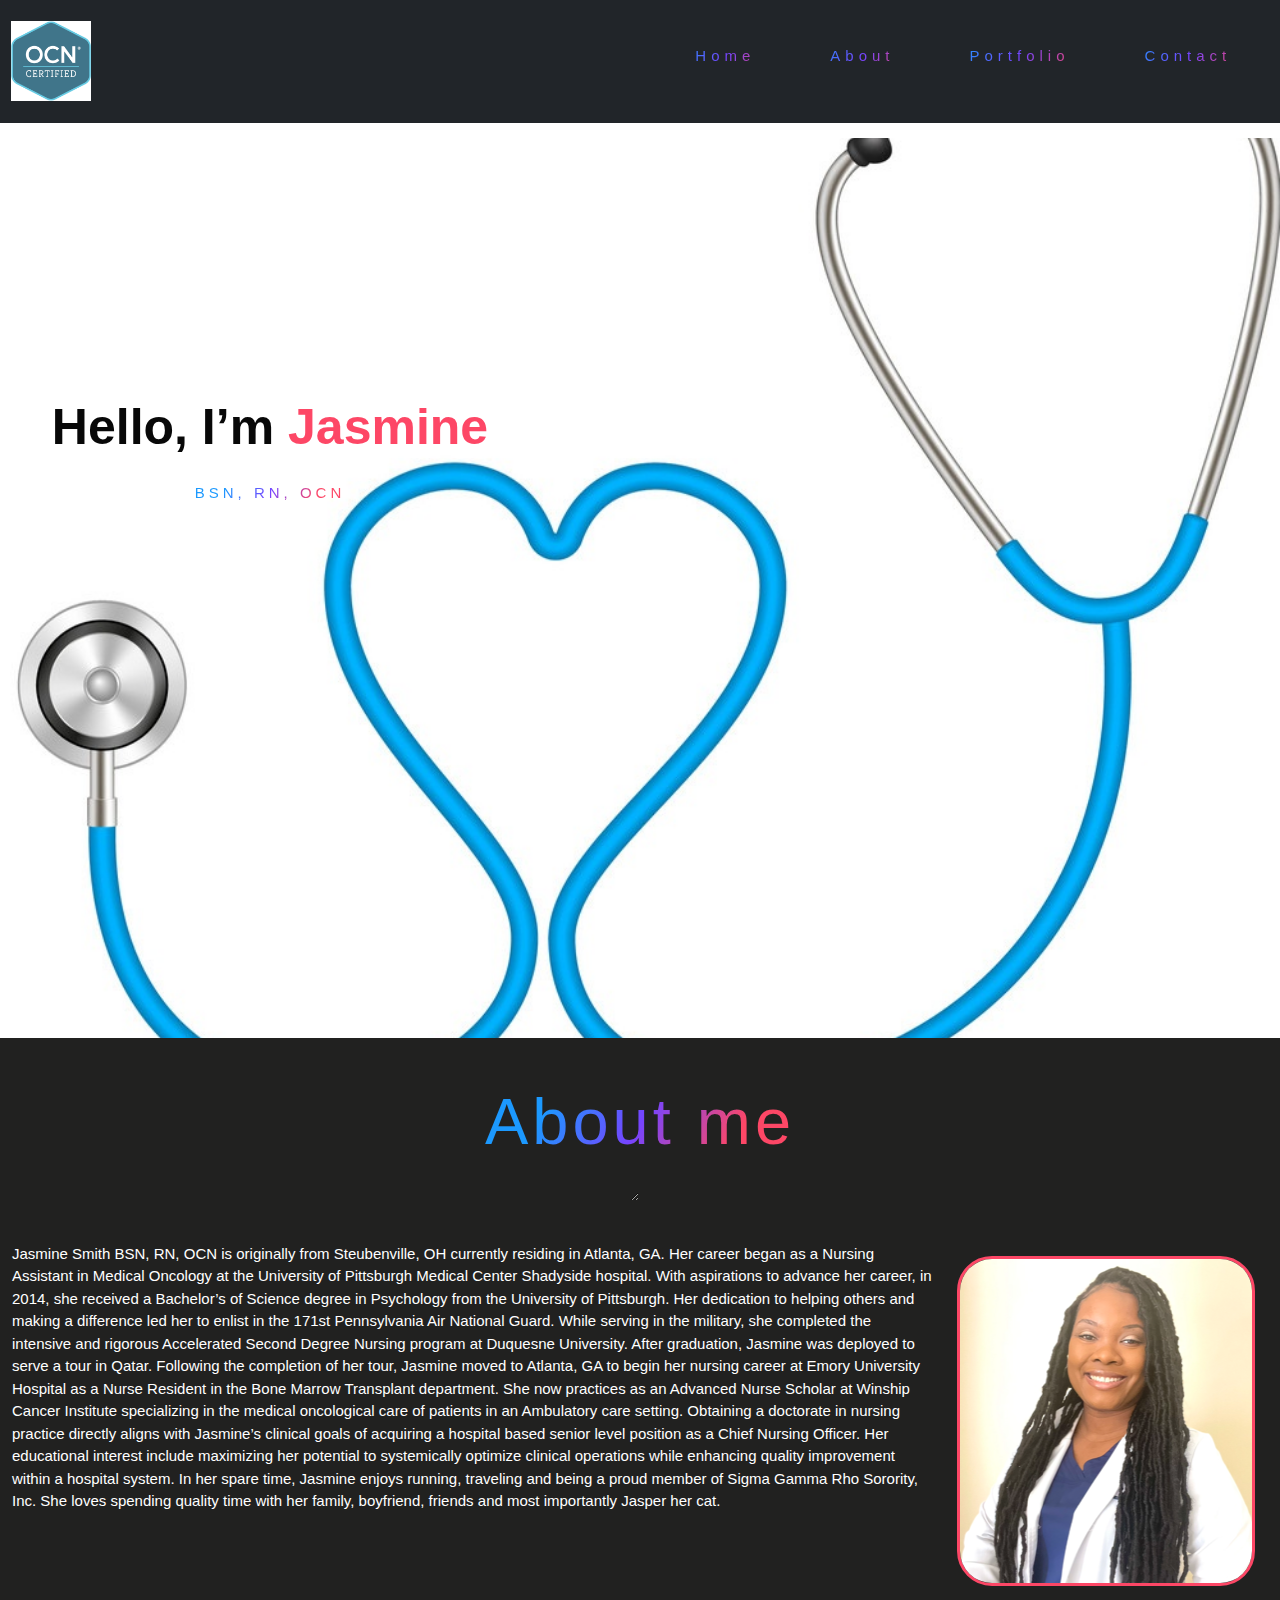
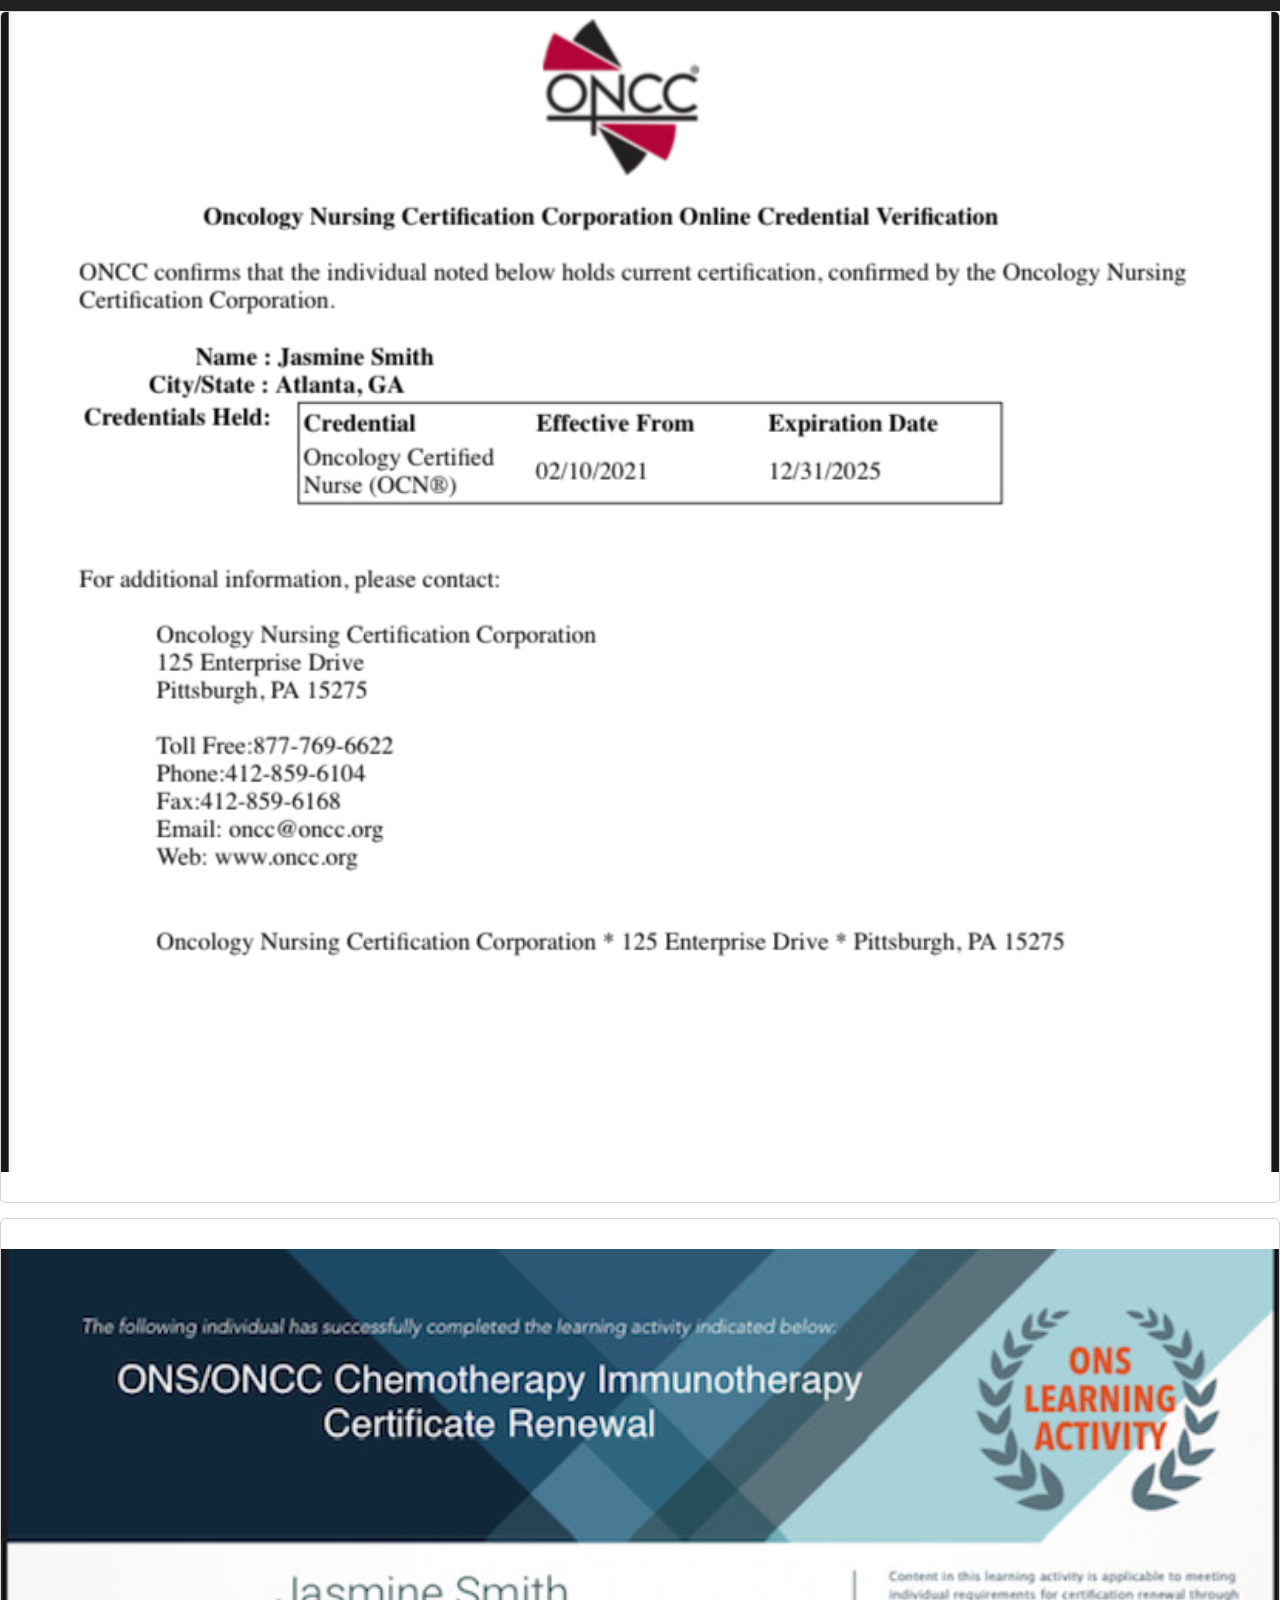
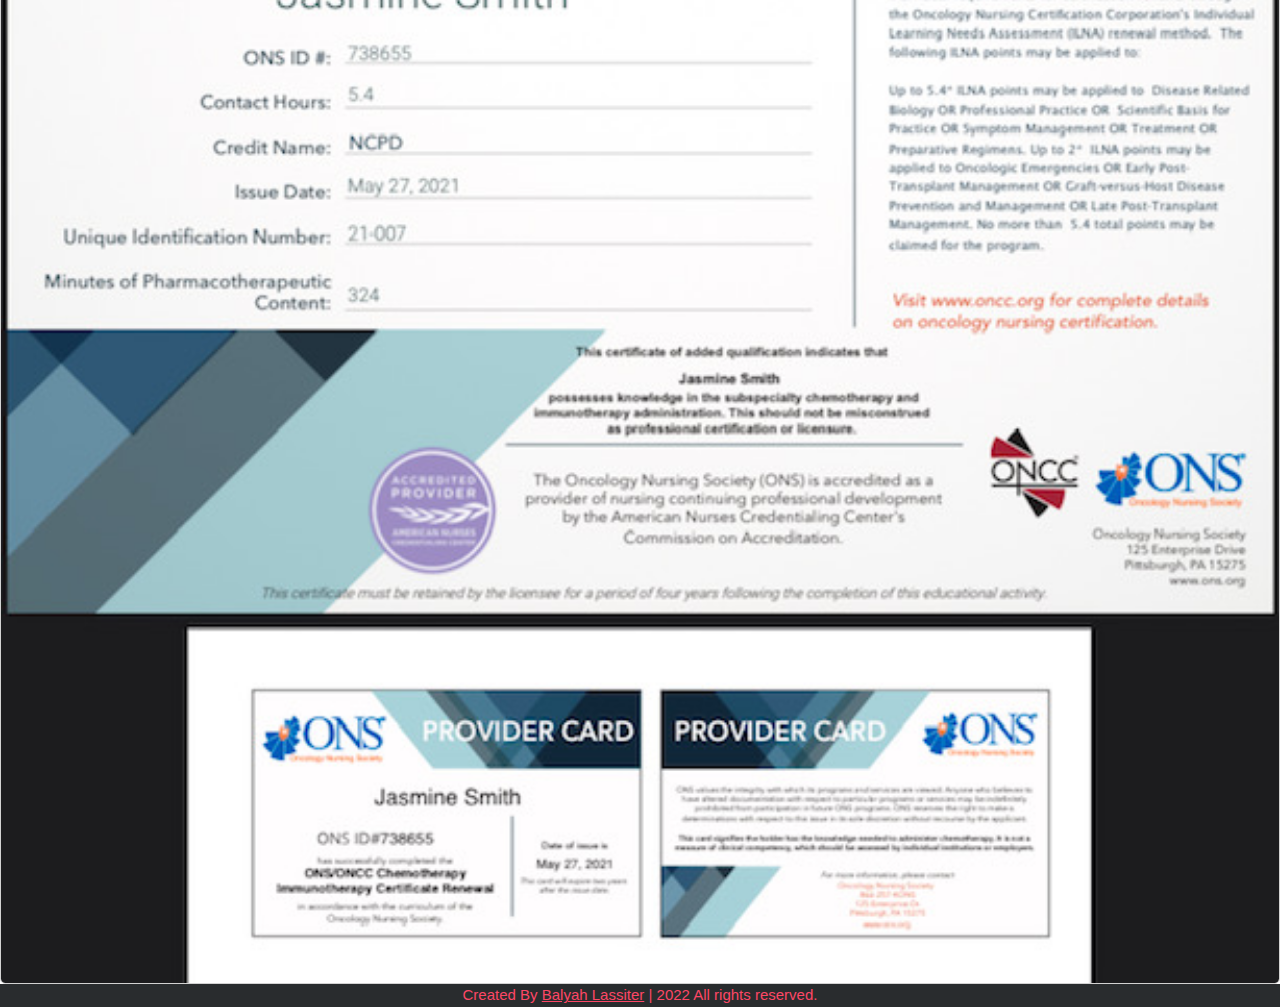
<file: index.html>
<!DOCTYPE html>
<html lang="en">
<head>
 <meta name="viewport" content="width=device-width, initial-scale=1">   
  <title>Jasmine Smith</title>
  <meta charset="utf-8">
  <meta name="viewport" content="width=device-width, initial-scale=1">
  <link href="https://cdn.jsdelivr.net/npm/bootstrap@5.1.3/dist/css/bootstrap.min.css" rel="stylesheet">
  <link rel="stylesheet" href="https://www.w3schools.com/w3css/4/w3.css">
  <script src="https://cdn.jsdelivr.net/npm/bootstrap@5.1.3/dist/js/bootstrap.bundle.min.js"></script>
  <link rel="stylesheet" href="stylesheet.css">
</head>
<script>

</script>
<body>
<!--navbar section-->
<header class="header sticky-top"></header>
<nav class="navbar navbar-expand-sm bg-dark navbar-dark" >
  <div class="container-fluid">
    <a class="navbar-brand" href="#"><img src="onc.png"  height="80" width="80" alt=""></a>
    <button class="navbar-toggler" type="button" data-bs-toggle="collapse" data-bs-target="#collapsibleNavbar">
      <span class="navbar-toggler-icon"></span>
    </button>
    <div class="content-nav">
    <div class="collapse navbar-collapse" id="collapsibleNavbar">
      <ul class="navbar-nav">
        <li class="nav-item">
          <a class="nav-link" href="#home">Home</a>
        </li>
        <li class="nav-item">
          <a class="nav-link" href="#about">About</a>
        </li>
        <li class="nav-item">
          <a class="nav-link" href="#portfolio">Portfolio</a>
        </li> 
        <li class="nav-item">
            <a class="nav-link" href="contact">Contact</a>
          </li>   
      </ul>
    </div>
  </div>
</div> 
</nav>

<div class="container-fluid mt-3">
</div>
<!--hero section-->

<div class="hero-image"id="home" >
    <div class="hero-text"> 
    <h1 class="text1">Hello, I’m <span>Jasmine</span></h1>
    <span class="title">BSN, RN, OCN</span> <br>
  
    </div>
  </div>
  <!-- About section start -->
  <section   style="max-width:100%;height:auto;" class="about-content" id="about">
    <div class="max-width">
    <div class="row">
        <div class="column" style="max-width:100%;height:auto;">
         
         
         </div>
            <div class="headr"><H1 class="about">About me</H1></div><div id="info22">
          </div>
         <div class="clearfix">
           <div class="img1"> <img class="profile" src="jaz.PNG"class="col-md-6 float-md-end mb-3 ms-md-3" alt="...">
<p style="font-size:1.vw;" class="bio">Jasmine Smith BSN, RN, OCN is originally from Steubenville, OH currently residing in
              Atlanta, GA. Her career began as a Nursing Assistant in Medical Oncology at the University of
              Pittsburgh Medical Center Shadyside hospital. With aspirations to advance her career, in 2014,
              she received a Bachelor’s of Science degree in Psychology from the University of Pittsburgh.
              Her dedication to helping others and making a difference led her to enlist in the 171st
              Pennsylvania Air National Guard. While serving in the military, she completed the intensive and
              rigorous Accelerated Second Degree Nursing program at Duquesne University. After graduation,
              Jasmine was deployed to serve a tour in Qatar.
              Following the completion of her tour, Jasmine moved to Atlanta, GA to begin her nursing
              career at Emory University Hospital as a Nurse Resident in the Bone Marrow Transplant
              department. She now practices as an Advanced Nurse Scholar at Winship Cancer Institute
              specializing in the medical oncological care of patients in an Ambulatory care setting.
              Obtaining a doctorate in nursing practice directly aligns with Jasmine’s clinical goals of
              acquiring a hospital based senior level position as a Chief Nursing Officer. Her educational
              interest include maximizing her potential to systemically optimize clinical operations while
              enhancing quality improvement within a hospital system.
              In her spare time, Jasmine enjoys running, traveling and being a proud member of Sigma
              Gamma Rho Sorority, Inc. She loves spending quality time with her family, boyfriend, friends
           and most importantly Jasper her cat.</p><br>
      </div>
</div>
  </section>
  <section   style="max-width:100%;height:auto;" class="Portfolio-content" id="portfolio">
 <div class="card mb-3">
  <img src="cert1.jpg" class="card-img-top" alt="...">
  <div class="card-body">
  </div>
</div>
<div class="card">
  <div class="card-body">
  </div>
  <img src="cert.jpg" class="card-img-bottom" alt="...">
</div>
  </div> 
  </section> 
  <footer>
    <span>Created By <a href="https://https://webdevlassiter.com/?#">Balyah Lassiter</a> | <span class="far fa-copyright"></span> 2022 All rights reserved.</span>
  </footer>
</body>
</html>
</file>
<file: stylesheet.css>
@import url('https://fonts.googleapis.com/css2?family=Poppins:wght@400;500;600;700&display=swap');

*{
    margin: 0;
    padding: 0;
    box-sizing: border-box;
}
navbar-nav{
    {margin: 0} 
}
.content-nav{
    float: left;
}

.nav-item{
    display: flex;
    align-items: center;
    justify-content: space-between;
    padding: 30px 30px;
    letter-spacing:5px;
    margin-bottom:10px;
    background: linear-gradient(120deg, #1c99fe 20.69%, #7644ff 50.19%,#fd4766 79.69%);
    -webkit-background-clip: text;
    -webkit-text-fill-color: transparent;
    float: left;
}
.nav-item :hover {
    transition: 1s;
    background-color: #1c98fe28; 
    border-radius: 35px;

  
  
  }

body, html {
  height: 100%;
  margin: 0;
  font-family: Arial, Helvetica, sans-serif;
}

.hero-image {
  background-image:  url("steth.jpg");
  height: 100%;
  background-position: center;
  background-repeat: no-repeat;
  background-size: cover;
  position: relative;
}

.hero-text {
  text-align: center;
  position: absolute;
  top: 50%;
  right: 60%;
  transform: translate(-50%, -50%);
  color: back;
}

.hero-text button {
  border: none;
  outline: 0;
  display: inline-block;
  padding: 10px 25px;
  color: black;
  background-color: #ddd;
  text-align: center;
  cursor: pointer;
}

.hero-text button:hover {
  background-color: #555;
  color: white;
}
.title{font-size: 15px;
    text-transform: uppercase;
    letter-spacing: 4px;
    display: inline-block;
    margin-bottom: 20px;
    background: linear-gradient(120deg, #1c99fe 20.69%, #7644ff 50.19%,#fd4766 79.69%);
    -webkit-background-clip: text;
    -webkit-text-fill-color: transparent;

}

.hero-text{
    position: relative;left: 18em;
 padding-bottom: 18em;
 
}
.text1{
    color: #080808;
    font-size:50px;
    font-weight: 900;
    line-height: 90px;
    text-transform: inherit;
    width: 100%;
    height: max-content;
}
 span{
    color:#fd4766 ; 
}
.about-content{background-color: #212120;
    height:35em;
}

.btn{
    background-color: #fd4766;
    color: white;
    border-color: #fd4766;
    border-radius: 45px;
    border-style: solid;
    border-width: 3.em;
    margin-bottom: 15px;}

.btn1{
        
        text-align: center;
    }


    .profile{
       float: right;
       margin: 25px;
       border: #fd4766;
       border-style: solid;
       border-width:.2rem;
       border-radius: 35px;
    
    
    }

.bio{
margin: 12px;
    float: left
    text-align: center;
    color: white;
}

/* column styling*/
.column {
    float: left;
    width: 70%;
    padding: 10px;
    height: 300px; 
  }
  
  .column2 {
    float: left;
    width: 30%;
    padding: 10px;
    height: 300px; 
  
  }
  .column3{

  }
  .column4{
 
  }

  /* Clear floats after the columns */
  .row:after {
    content: "";
    display: table;
    clear: both;
  }
.right{
    padding: 20px;
    width: 70%;
    float: left;
}

.headr{
   
    text-align: center;
}
.about{
   margin: 25px;
    letter-spacing: 4px;
    display: inline-block;
    margin-bottom: 20px;
    background: linear-gradient(120deg, #1c99fe 20.69%, #7644ff 50.19%,#fd4766 79.69%);
    -webkit-background-clip: text;
    -webkit-text-fill-color: transparent;
   font-size:  65px;

}
#info22{
  padding: 10px; 
  width: 650px;
  resize: both;
  overflow: auto;
}
.img1{
    float: right;
    padding-top: 2em;
}


footer{
    background-color: #292c2e;
    text-align: center;

}
</file>
